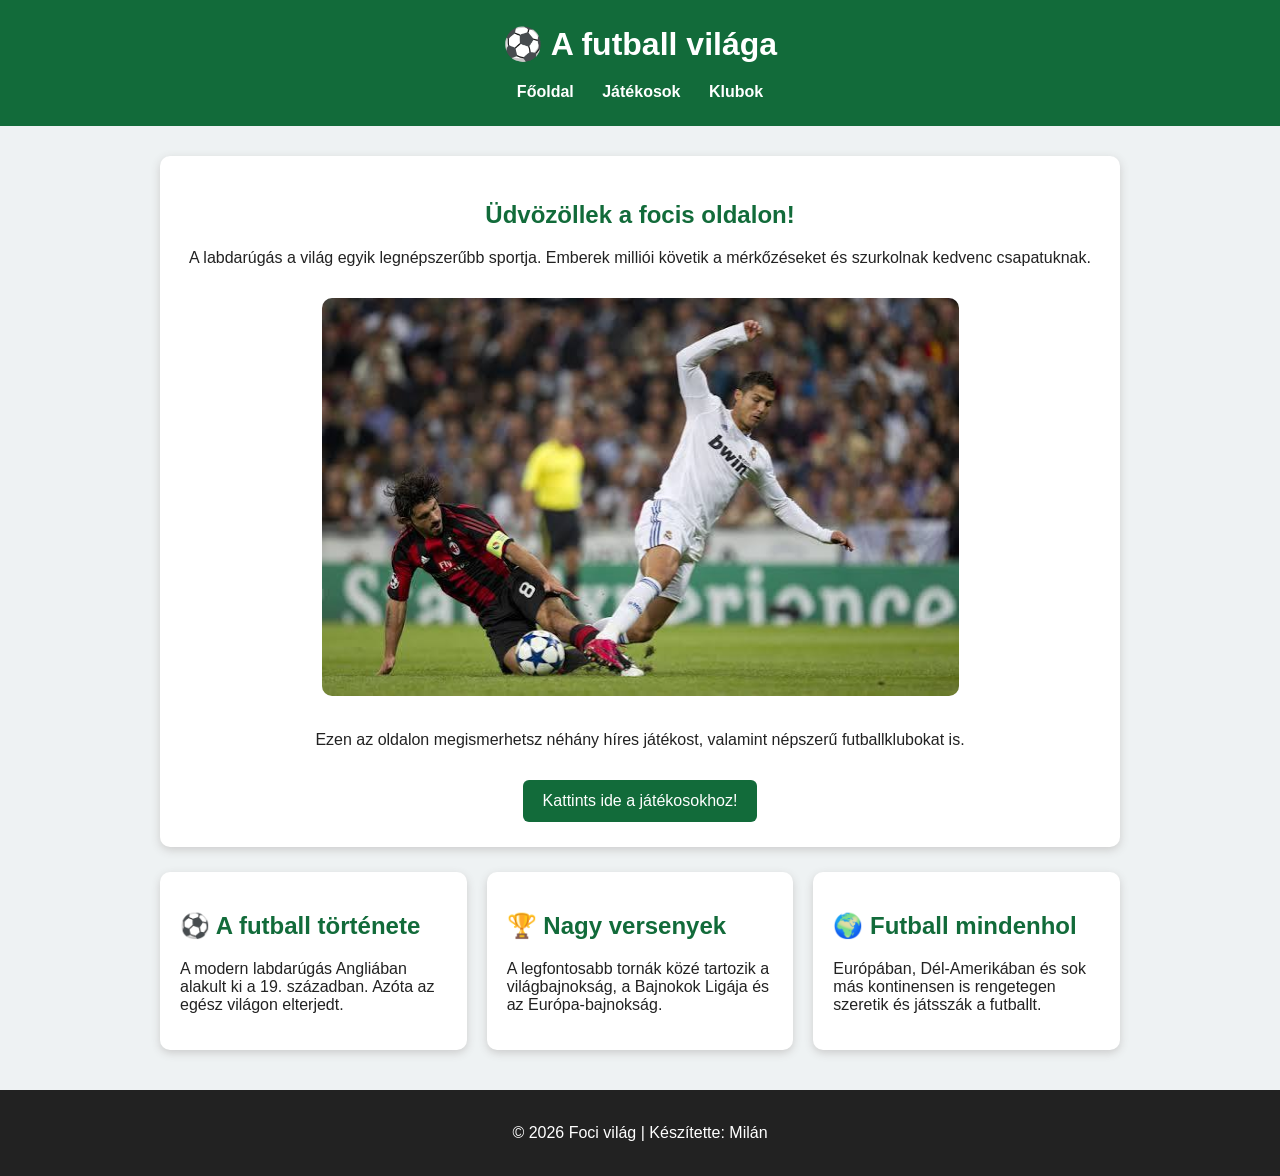
<file: index.html>
<!DOCTYPE html>
<html lang="hu">

<head>
    <meta charset="UTF-8">
    <meta name="viewport" content="width=device-width, initial-scale=1.0">
    <link rel="stylesheet" href="style.css">
    <title>foci</title>
</head>

<body>
    <header>
        <h1>⚽ A futball világa</h1>
        <nav> <a href="index.html">Főoldal</a> <a href="jatekosok.html">Játékosok</a> <a href="klubok.html">Klubok</a>
        </nav>
    </header>
    <main>
        <section class="bemutatas">
            <h2>Üdvözöllek a focis oldalon!</h2>
            <p> A labdarúgás a világ egyik legnépszerűbb sportja. Emberek milliói követik a mérkőzéseket és szurkolnak
                kedvenc csapatuknak. </p> <img src="kepek/foci.jpg" alt="Labdarúgó a pályán">
            <p> Ezen az oldalon megismerhetsz néhány híres játékost, valamint népszerű futballklubokat is. </p> <a
                class="gomb" href="jatekosok.html">Kattints ide a játékosokhoz!</a>
        </section>
        <section class="tartalom">
            <div class="kartya">
                <h2>⚽ A futball története</h2>
                <p> A modern labdarúgás Angliában alakult ki a 19. században. Azóta az egész világon elterjedt. </p>
            </div>
            <div class="kartya">
                <h2>🏆 Nagy versenyek</h2>
                <p> A legfontosabb tornák közé tartozik a világbajnokság, a Bajnokok Ligája és az Európa-bajnokság. </p>
            </div>
            <div class="kartya">
                <h2>🌍 Futball mindenhol</h2>
                <p> Európában, Dél-Amerikában és sok más kontinensen is rengetegen szeretik és játsszák a futballt. </p>
            </div>
        </section>
    </main>
    <footer>
        <p>© 2026 Foci világ | Készítette: Milán</p>
    </footer>
</body>

</html
</file>
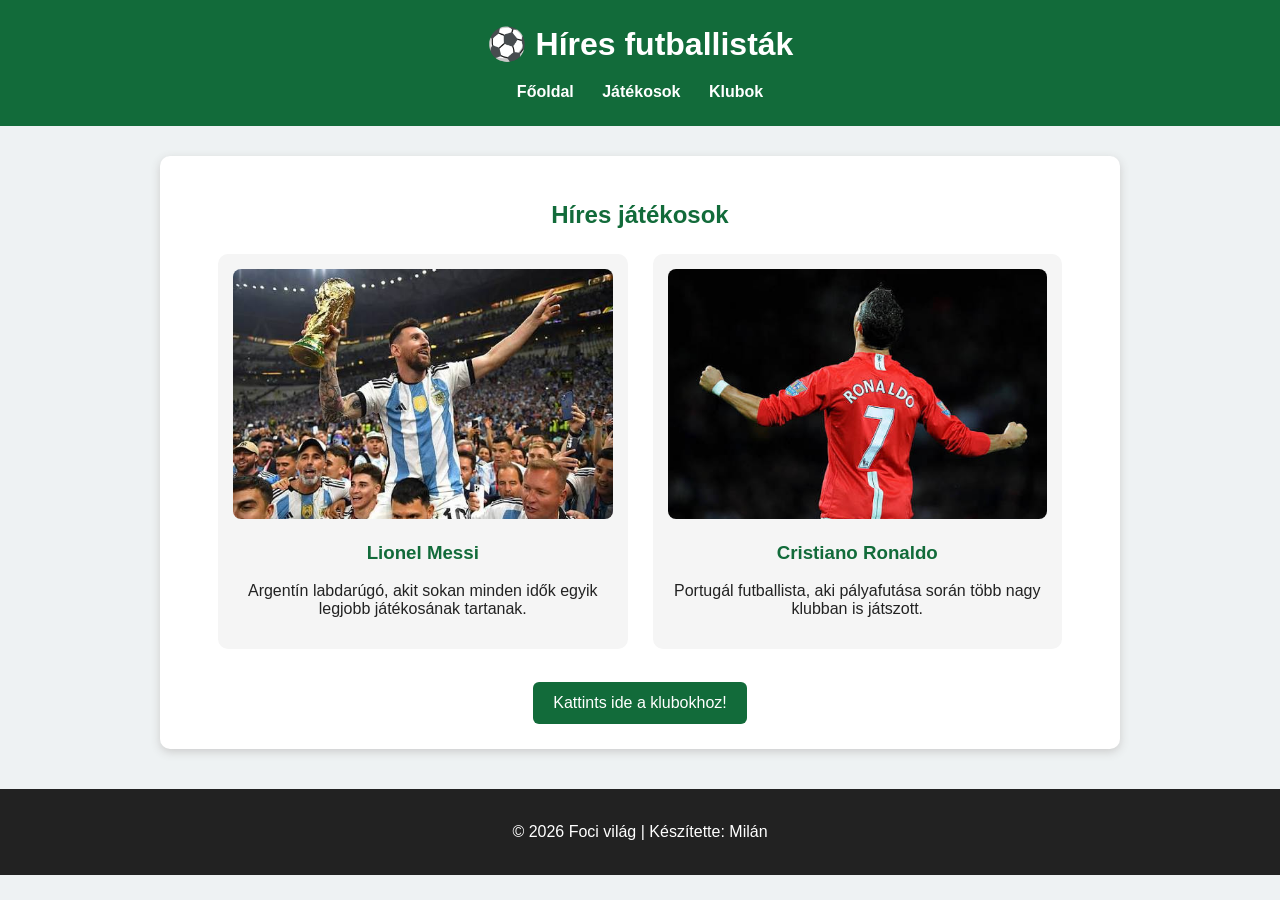
<file: jatekosok.html>
<!DOCTYPE html>
<html lang="hu">

<head>
    <meta charset="UTF-8">
    <meta name="viewport" content="width=device-width, initial-scale=1.0">
    <link rel="stylesheet" href="style.css">
    <title>Foci</title>
</head>

<body>

    <body>
        <header>
            <h1>⚽ Híres futballisták</h1>
            <nav> <a href="index.html">Főoldal</a> <a href="jatekosok.html">Játékosok</a> <a
                    href="klubok.html">Klubok</a> </nav>
        </header>
        <main>
            <section class="oldal">
                <h2>Híres játékosok</h2>
                <div class="jatekosok">
                    <div class="jatekos"> <img src="kepek/messi.jpg" alt="Lionel Messi">
                        <h3>Lionel Messi</h3>
                        <p> Argentín labdarúgó, akit sokan minden idők egyik legjobb játékosának tartanak. </p>
                    </div>
                    <div class="jatekos"> <img src="kepek/ronaldo.jpg" alt="Cristiano Ronaldo">
                        <h3>Cristiano Ronaldo</h3>
                        <p> Portugál futballista, aki pályafutása során több nagy klubban is játszott. </p>
                    </div>
                </div> <br> <a class="gomb" href="klubok.html">Kattints ide a klubokhoz!</a>
            </section>
        </main>
        <footer>
            <p>© 2026 Foci világ | Készítette: Milán</p>
        </footer>
    </body>

</html>
</file>
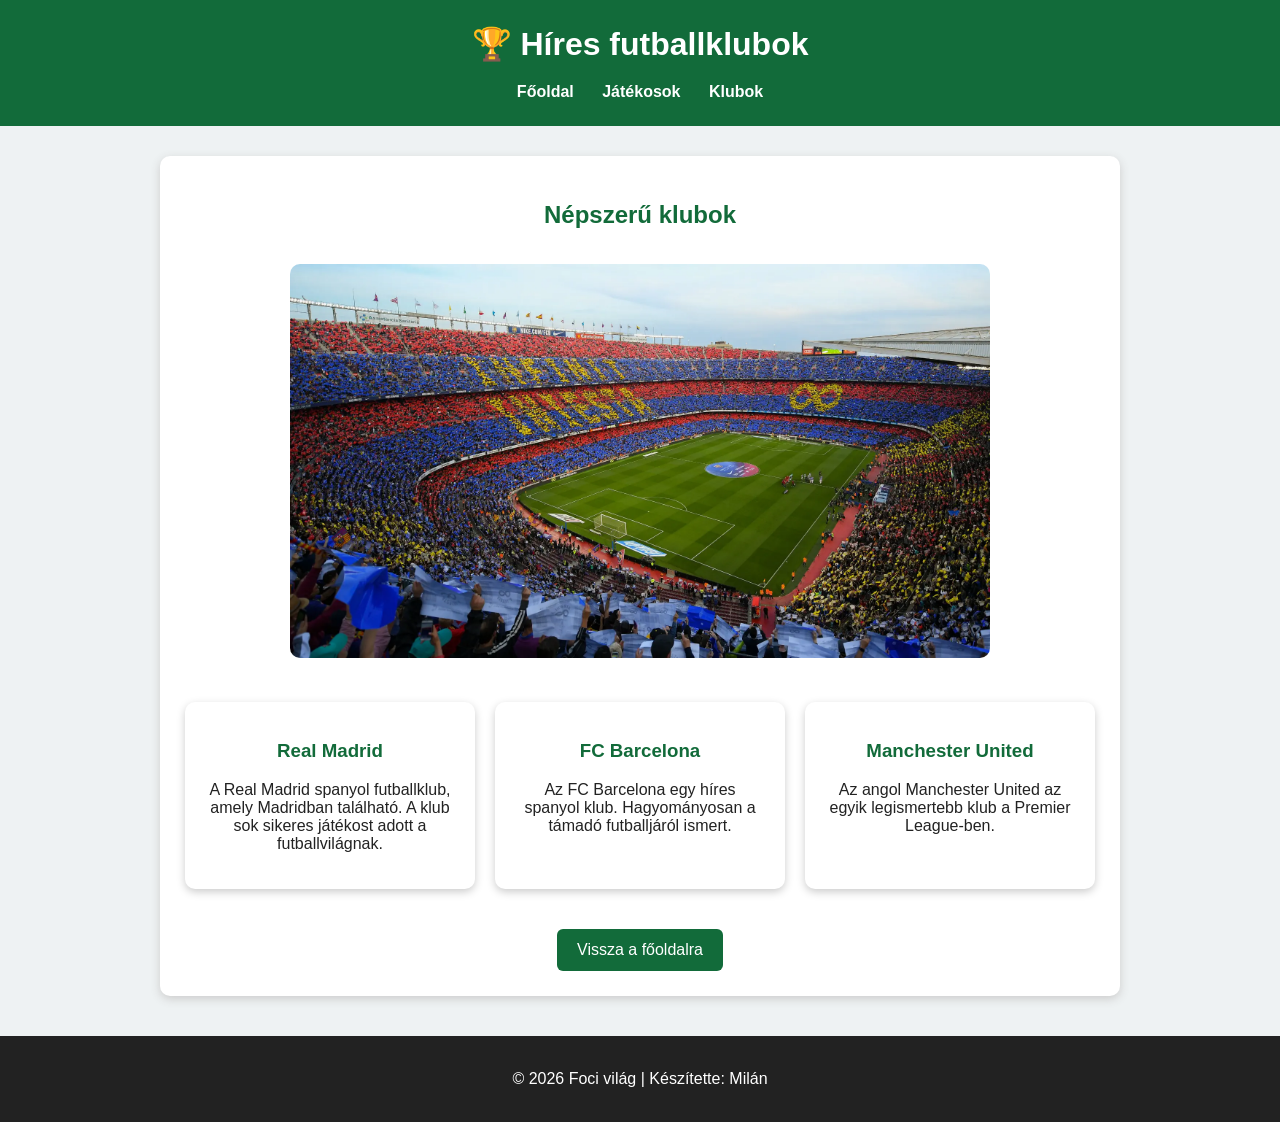
<file: klubok.html>
<!DOCTYPE html>
<html lang="hu">

<head>
    <meta charset="UTF-8">
    <meta name="viewport" content="width=device-width, initial-scale=1.0">
    <link rel="stylesheet" href="style.css">
    <title>Foci</title>
</head>

<body>

    <body>
        <header>
            <h1>🏆 Híres futballklubok</h1>
            <nav> <a href="index.html">Főoldal</a> <a href="jatekosok.html">Játékosok</a> <a
                    href="klubok.html">Klubok</a> </nav>
        </header>
        <main>
            <section class="oldal">
                <h2>Népszerű klubok</h2> <img class="stadion" src="kepek/stadion.webp" alt="Futballstadion">
                <div class="klubok">
                    <div class="kartya">
                        <h3>Real Madrid</h3>
                        <p> A Real Madrid spanyol futballklub, amely Madridban található. A klub sok sikeres játékost
                            adott a futballvilágnak. </p>
                    </div>
                    <div class="kartya">
                        <h3>FC Barcelona</h3>
                        <p> Az FC Barcelona egy híres spanyol klub. Hagyományosan a támadó futballjáról ismert. </p>
                    </div>
                    <div class="kartya">
                        <h3>Manchester United</h3>
                        <p> Az angol Manchester United az egyik legismertebb klub a Premier League-ben. </p>
                    </div>
                </div> <a class="gomb" href="index.html">Vissza a főoldalra</a>
            </section>
        </main>
        <footer>
            <p>© 2026 Foci világ | Készítette: Milán</p>
        </footer>
    </body>

</html>
</file>
<file: style.css>
* {
    box-sizing: border-box;
}

body {
    margin: 0;
    font-family: Arial, sans-serif;
    background-color: #eef2f3;
    color: #222;
}

header {
    background-color: #126b3a;
    color: white;
    text-align: center;
    padding: 25px;
}

header h1 {
    margin: 0 0 20px 0;
}

nav a {
    color: white;
    text-decoration: none;
    margin: 0 12px;
    font-weight: bold;
}

nav a:hover {
    color: #d8f5df;
}

main {
    max-width: 1000px;
    margin: 30px auto;
    padding: 0 20px;
}

.bemutatas,
.oldal {
    background-color: white;
    padding: 25px;
    border-radius: 10px;
    box-shadow: 0 3px 10px #cccccc;
    text-align: center;
}

.bemutatas h2,
.oldal h2 {
    color: #126b3a;
}

.bemutatas img {
    width: 70%;
    max-width: 700px;
    border-radius: 10px;
    margin: 15px 0;
}

.gomb {
    display: inline-block;
    background-color: #126b3a;
    color: white;
    text-decoration: none;
    padding: 12px 20px;
    border-radius: 6px;
    margin-top: 15px;
}

.gomb:hover {
    background-color: #0d512c;
}

.tartalom {
    display: flex;
    gap: 20px;
    margin-top: 25px;
}

.kartya {
    background-color: white;
    padding: 20px;
    border-radius: 10px;
    box-shadow: 0 3px 8px #cccccc;
    flex: 1;
}

.kartya h2,
.kartya h3 {
    color: #126b3a;
}

.jatekosok {
    display: flex;
    gap: 25px;
    justify-content: center;
    margin-top: 25px;
}

.jatekos {
    background-color: #f5f5f5;
    padding: 15px;
    border-radius: 10px;
    width: 45%;
}

.jatekos img {
    width: 100%;
    height: 250px;
    object-fit: cover;
    border-radius: 8px;
}

.jatekos h3 {
    color: #126b3a;
}

.klubok {
    display: flex;
    gap: 20px;
    margin-top: 25px;
    margin-bottom: 25px;
}

.stadion {
    width: 80%;
    max-width: 700px;
    border-radius: 10px;
    margin: 15px;
}

footer {
    background-color: #222;
    color: white;
    text-align: center;
    padding: 18px;
    margin-top: 40px;
}


/* Telefonos nézet */

@media screen and (max-width: 700px) {

    header {
        padding: 20px 10px;
    }

    nav a {
        display: block;
        margin: 8px;
    }

    main {
        margin: 20px auto;
        padding: 0 10px;
    }

    .tartalom {
        display: block;
    }

    .kartya {
        margin-bottom: 15px;
    }

    .jatekosok {
        display: block;
    }

    .jatekos {
        width: 100%;
        margin-bottom: 20px;
    }

    .klubok {
        display: block;
    }

    .bemutatas img {
        width: 100%;
    }

    .stadion {
        width: 100%;
        margin: 10px 0;
    }
}
</file>
